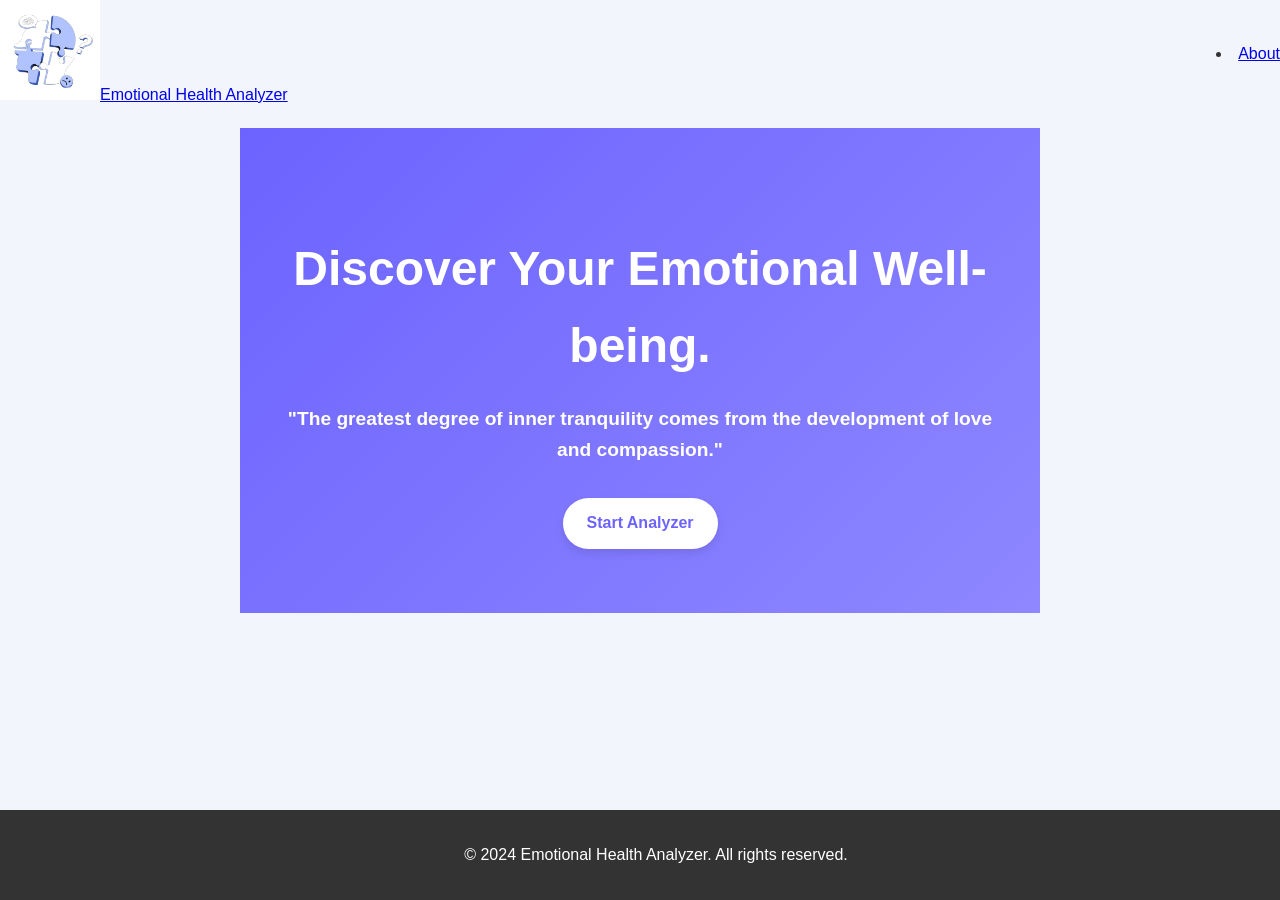
<file: index.html>
<!DOCTYPE html>
<html lang="en">
<head>
    <meta charset="UTF-8">
    <meta name="viewport" content="width=device-width, initial-scale=1.0">
    <title>Emotional Health Analyzer</title>
    <link rel="preconnect" href="https://fonts.googleapis.com">
    <link rel="preconnect" href="https://fonts.gstatic.com" crossorigin>
    <link href="https://fonts.googleapis.com/css2?family=Poppins:wght@400;600;700&display=swap" rel="stylesheet">
    <link rel="stylesheet" href="style.css">
    
</head>
<body>
    <header>
        <nav>
            <div class="logo">
                <a href="index.html">
                    <img src="images/logos.jpeg" ></img>Emotional Health Analyzer
                </a>
            </div>
            <div class="nav-links">
            </div>
            <li><a href="about.html">About</a></li>
        </nav>
    </header>

    <main>
        <section class="hero">
            <div class="hero-content">
                <h1>Discover Your Emotional Well-being.</h1>
                <p><strong>"The greatest degree of inner tranquility comes from the development of love and compassion."</strong></p>
                <a href="questions.html" class="cta" target="_blank">Start Analyzer</a>
            </div>
        </section>
    </main>

    <footer class="foot">
        <p>&copy; 2024 Emotional Health Analyzer. All rights reserved.</p>
    </footer>
    <script src="script.js"></script>
</body>
</html>
</file>
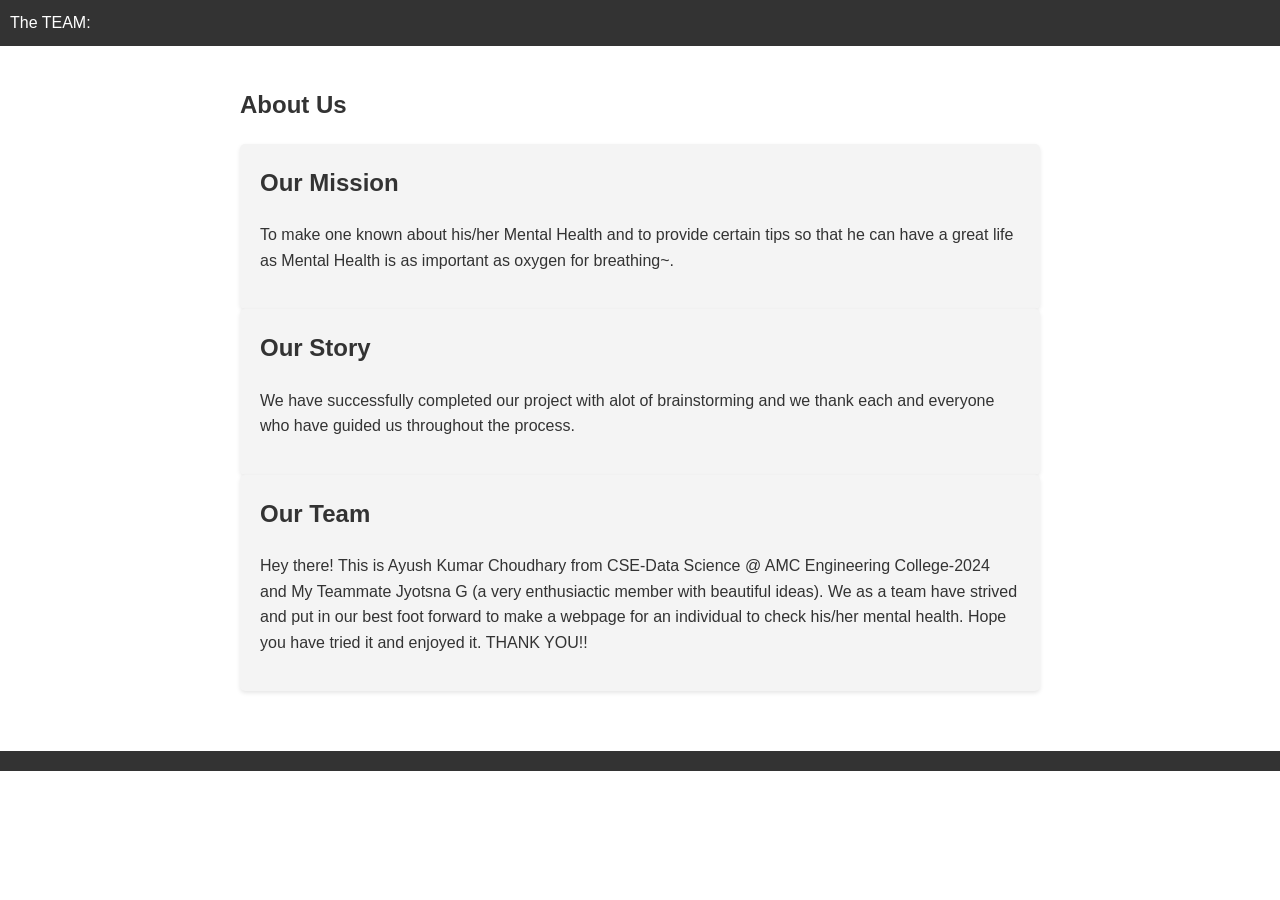
<file: about.html>
<!DOCTYPE html>
<html lang="en">
<head>
  <meta charset="UTF-8">
  <meta name="viewport" content="width=device-width, initial-scale=1.0">
  <title>About Us</title>
  <link rel="stylesheet" href="styles.css"> 
</head>
<body>
  <header>
    The TEAM:
  </header>

  <main>
    <section>
      <h1>About Us</h1>
      <article>
        <h2>Our Mission</h2>
        <p>To make one known about his/her Mental Health and to provide certain tips so that he can have a great life as Mental Health is as important as oxygen for breathing~.</p>
      </article>
      <article>
        <h2>Our Story</h2>
        <p>We have successfully completed our project with alot of brainstorming and we thank each and everyone who have guided us throughout the process.</p>
      </article>
      <article>
        <h2>Our Team</h2>
        <p>Hey there! This is Ayush Kumar Choudhary from CSE-Data Science @ AMC Engineering College-2024 and My Teammate Jyotsna G (a very enthusiactic member with beautiful ideas). We as a team have strived and put in our best foot forward to make a webpage for an individual to check his/her mental health. Hope you have tried it and enjoyed it. THANK YOU!!</p>
      </article>
    </section>
  </main>

  <footer>
    <!-- Your footer content -->
  </footer>
</body>
</html>
</file>
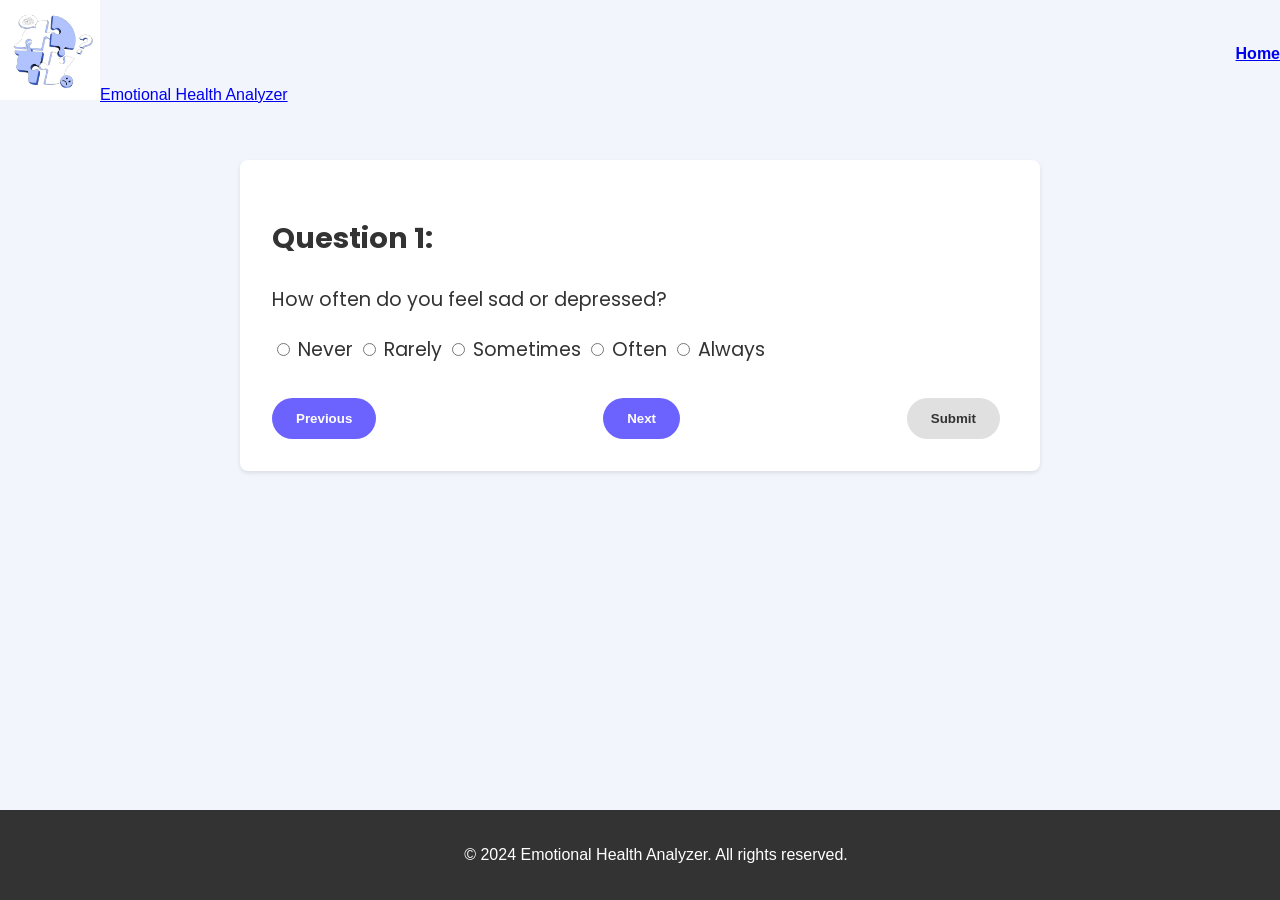
<file: questions.html>
<!DOCTYPE html>
<html lang="en">
<head>
    <meta charset="UTF-8">
    <meta name="viewport" content="width=device-width, initial-scale=1.0">
    <title>Emotional Health Analyzer - Questions</title>
    <link rel="preconnect" href="https://fonts.googleapis.com">
    <link rel="preconnect" href="https://fonts.gstatic.com" crossorigin>
    <link href="https://fonts.googleapis.com/css2?family=Poppins:wght@400;600;700&display=swap" rel="stylesheet">
    <link rel="stylesheet" href="style.css">
</head>
<body>
    <header>
        <nav>
            <div class="logo">
            <a href="index.html">
                <img src="images/logos.jpeg" ></img>Emotional Health Analyzer
            </a>
        </div>
            <div class="nav-links">
                <a href="index.html">Home</a>
            </div>
        </nav>
    </header>

    <main>
        <section class="quiz">
            <div class="progress-bar">
            <div class="question">
                <h2>Question <span class="question-number">1</span>:</h2>
                <p class="question-text"></p>
                <div class="options">
                    <input type="radio" id="option1" name="question" value="1">
                    <label for="option1" class="option-label">Never</label>
                    <input type="radio" id="option2" name="question" value="2">
                    <label for="option2" class="option-label">Rarely</label>
                    <input type="radio" id="option3" name="question" value="3">
                    <label for="option3" class="option-label">Sometimes</label>
                    <input type="radio" id="option4" name="question" value="4">
                    <label for="option4" class="option-label">Often</label>
                    <input type="radio" id="option5" name="question" value="5">
                    <label for="option5" class="option-label">Always</label>
                </div>
            </div>
            <div class="navigation">
                <button class="prev">Previous</button>
                <button class="next">Next</button>
                <button class="submit" disabled>Submit</button>
            </div>

        </section>
    </main>

    <footer class="foot">
        <p>&copy; 2024 Emotional Health Analyzer. All rights reserved.</p>
    </footer>

    <script src="script.js"></script>
</body>
</html>
</file>
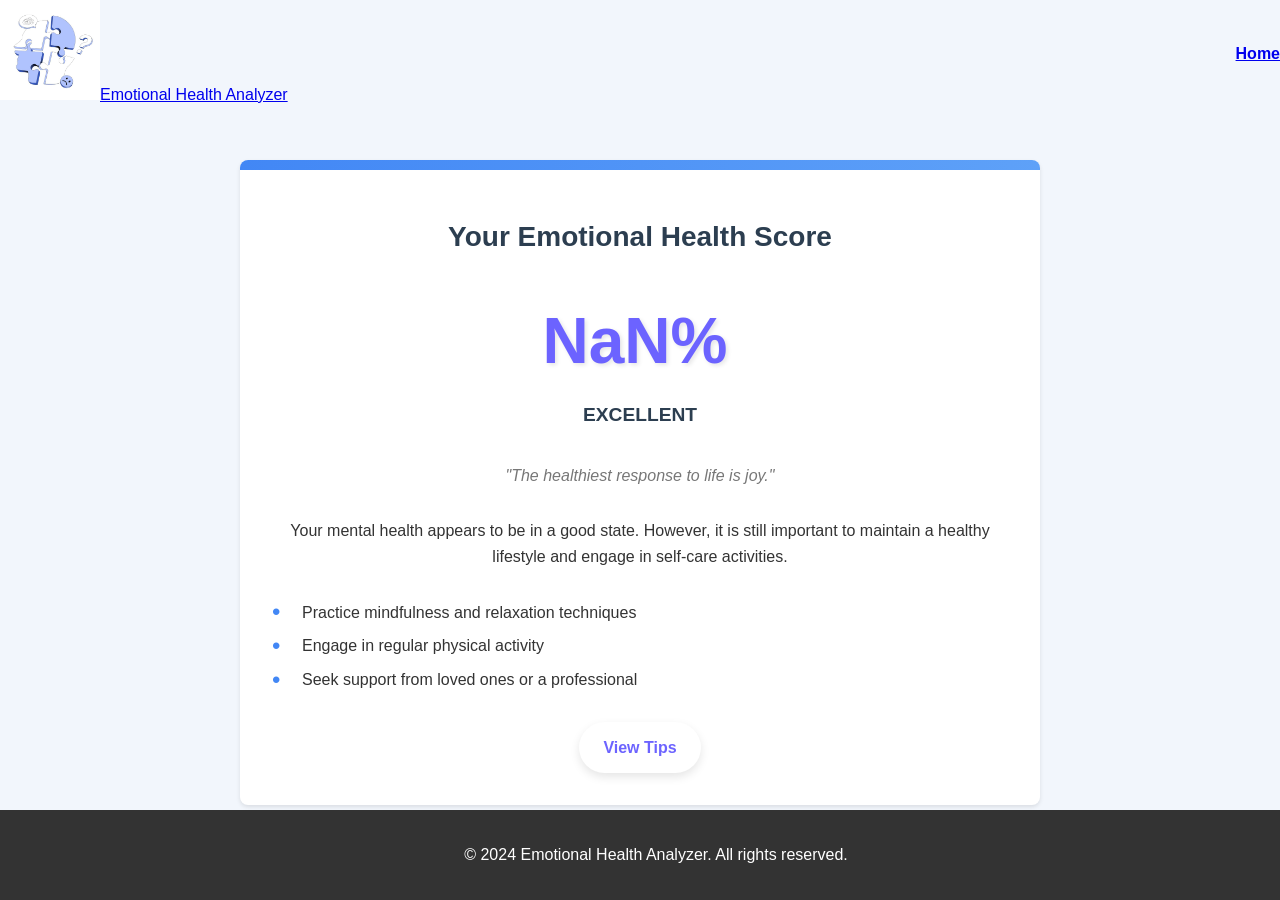
<file: result.html>
<!DOCTYPE html>
<html lang="en">
<head>
    <meta charset="UTF-8">
    <meta name="viewport" content="width=device-width, initial-scale=1.0">
    <title>Emotional Health Analyzer - Questions</title>
    <link rel="preconnect" href="https://fonts.googleapis.com">
    <link rel="preconnect" href="https://fonts.gstatic.com" crossorigin>
    <link href="https://fonts.googleapis.com/css2?family=Poppins:wght@400;600;700&display=swap" rel="stylesheet">
    <link rel="stylesheet" href="style.css">
</head>
<body>
    <header>
        <nav>
          <div class="logo">
            <a href="index.html">
                <img src="images/logos.jpeg" ></img>Emotional Health Analyzer
            </a>
        </div>
            <div class="nav-links">
                <a href="index.html">Home</a>
            </div>
        </nav>
    </header>
<body>
  <main>
    <!-- The results section will be rendered here -->
  </main>
</body>

  <footer class="foot">
      <p>&copy; 2024 Emotional Health Analyzer. All rights reserved.</p>
  </footer>

  <script src="result.js"></script>
</body>
</html>
</file>
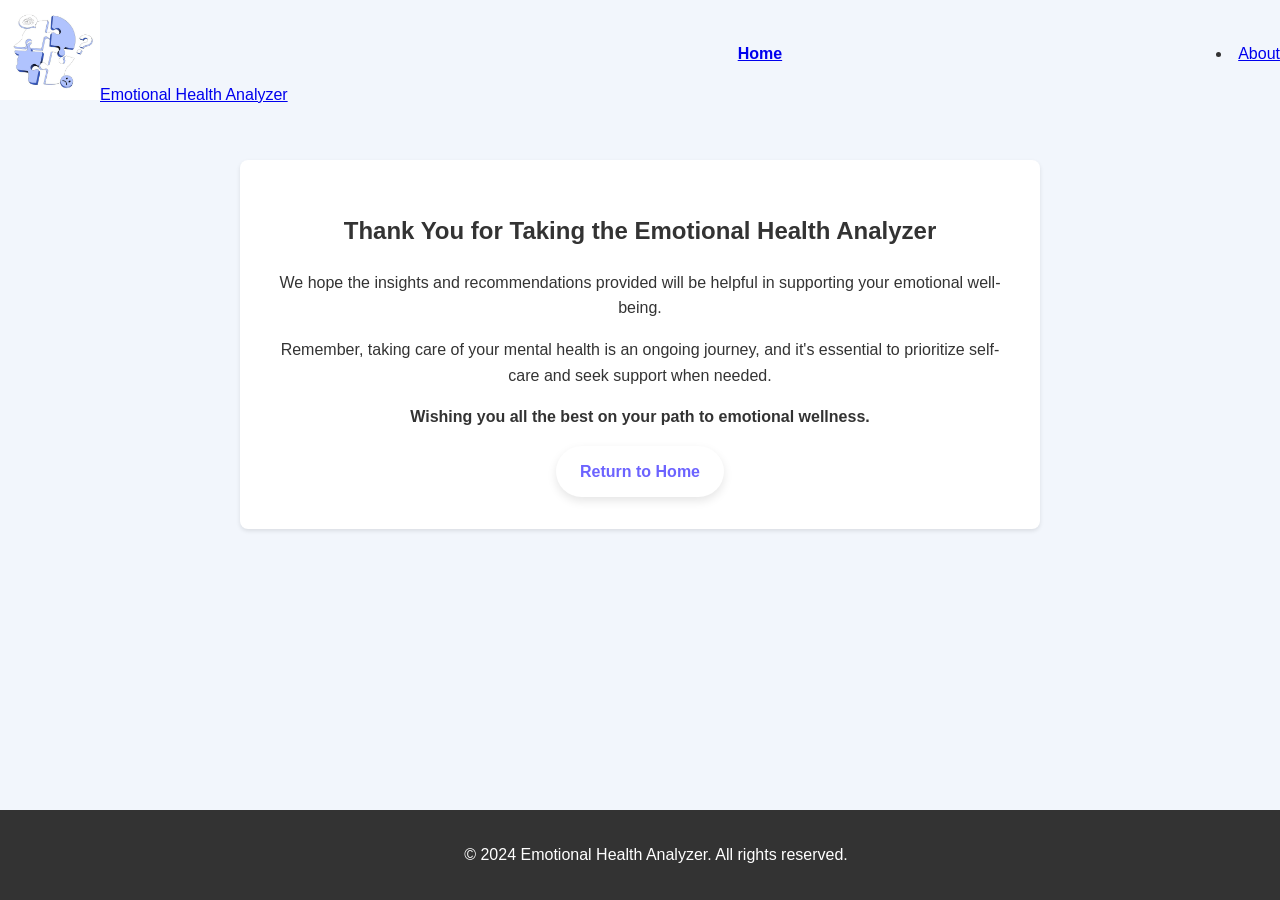
<file: thankyou.html>
<!DOCTYPE html>
<html lang="en">
<head>
    <meta charset="UTF-8">
    <meta name="viewport" content="width=device-width, initial-scale=1.0">
    <title>Emotional Health Analyzer - Thank You</title>
    <link rel="preconnect" href="https://fonts.googleapis.com">
    <link rel="preconnect" href="https://fonts.gstatic.com" crossorigin>
    <link href="https://fonts.googleapis.com/css2?family=Poppins:wght@400;600;700&display=swap" rel="stylesheet">
    <link rel="stylesheet" href="style.css">
</head>
<body>
    <header>
        <nav>
            <div class="logo">
                <a href="index.html">
                    <img src="images/logos.jpeg" ></img>Emotional Health Analyzer
                </a>
            </div>
            <div class="nav-links">
                <a href="index.html">Home</a>
            </div>
            <li><a href="about.html">About</a></li>
        </nav>
    </header>

    <main>
        <section class="thank-you">
            <h2>Thank You for Taking the Emotional Health Analyzer</h2>
            <p>We hope the insights and recommendations provided will be helpful in supporting your emotional well-being.</p>
            <p>Remember, taking care of your mental health is an ongoing journey, and it's essential to prioritize self-care and seek support when needed.</p>
            <p><strong>Wishing you all the best on your path to emotional wellness.</strong></p>
            <a href="index.html" class="cta">Return to Home</a>
        </section>
    </main>

    <footer class="foot">
        <p>&copy; 2024 Emotional Health Analyzer. All rights reserved.</p>
    </footer>


    <script src="script.js"></script>
</body>
</html>
</file>
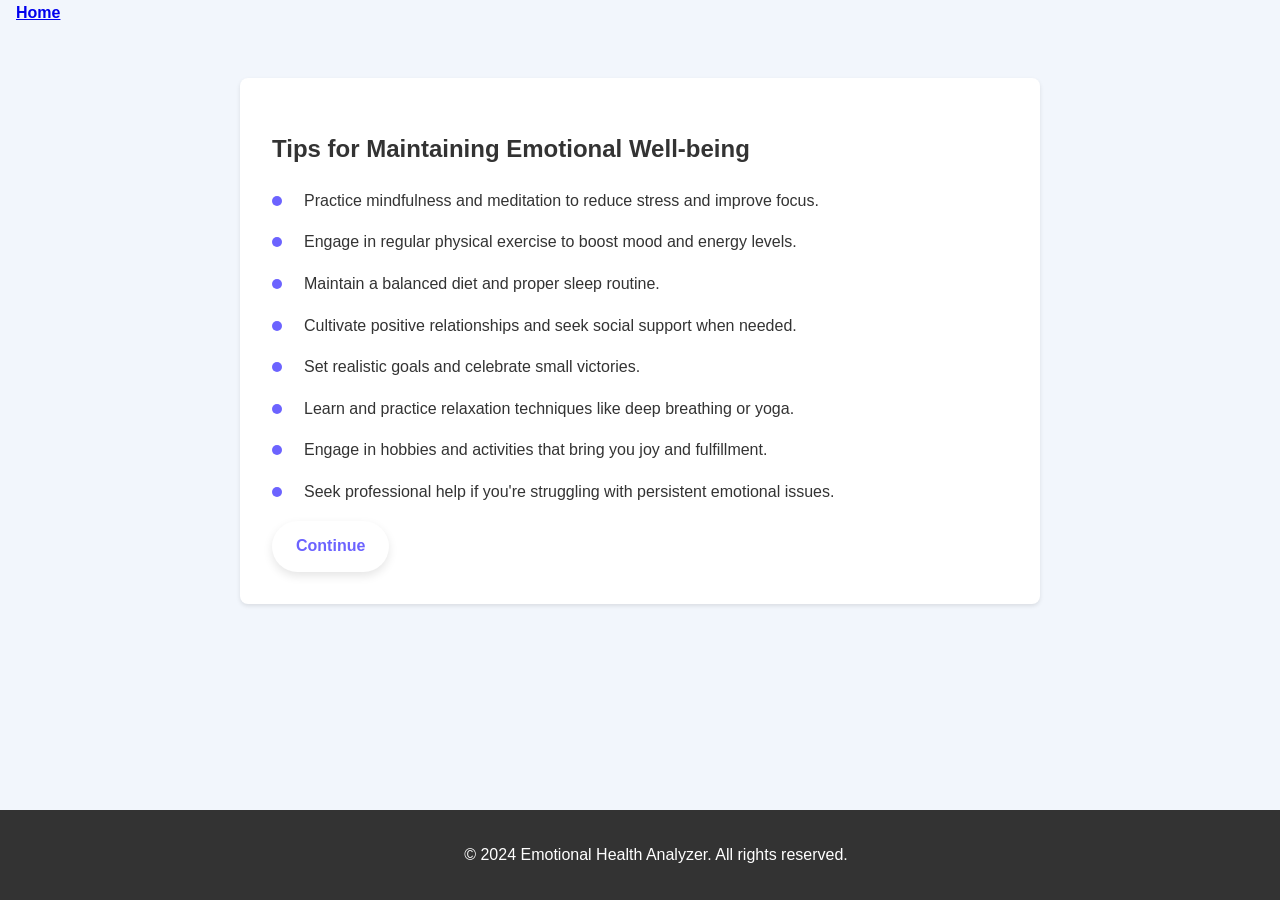
<file: tips.html>
<!DOCTYPE html>
<html lang="en">
<head>
    <meta charset="UTF-8">
    <meta name="viewport" content="width=device-width, initial-scale=1.0">
    <title>Emotional Health Analyzer - Tips</title>
    <link rel="preconnect" href="https://fonts.googleapis.com">
    <link rel="preconnect" href="https://fonts.gstatic.com" crossorigin>
    <link href="https://fonts.googleapis.com/css2?family=Poppins:wght@400;600;700&display=swap" rel="stylesheet">
    <link rel="stylesheet" href="style.css">
</head>
<body>
    <header>
        <nav>
            <div class="nav-links">
                <a href="index.html">Home</a>
            </div>
        </nav>
    </header>

    <main>
        <section class="tips">
            <h2>Tips for Maintaining Emotional Well-being</h2>
            <ul>
                <li>Practice mindfulness and meditation to reduce stress and improve focus.</li>
                <li>Engage in regular physical exercise to boost mood and energy levels.</li>
                <li>Maintain a balanced diet and proper sleep routine.</li>
                <li>Cultivate positive relationships and seek social support when needed.</li>
                <li>Set realistic goals and celebrate small victories.</li>
                <li>Learn and practice relaxation techniques like deep breathing or yoga.</li>
                <li>Engage in hobbies and activities that bring you joy and fulfillment.</li>
                <li>Seek professional help if you're struggling with persistent emotional issues.</li>
            </ul>
            <a href="thankyou.html" class="cta">Continue</a>
        </section>
    </main>

    <footer class="foot">
        <p>&copy; 2024 Emotional Health Analyzer. All rights reserved.</p>
    </footer>
    <script src="script.js"></script>
</body>
</html>
</file>
<file: style.css>
/* CSS */
/* General Styles */
body {
  font-family: 'Roboto', sans-serif;
  line-height: 1.6;
  color: #333;
  background-color: #f2f6fc;
  margin: 0;
  padding: 0;
}

main {
  max-width: 800px;
  margin: 0 auto;
  padding: 20px;
}

/* Results Section */
.results {
  background-color: #fff;
  padding: 40px;
  border-radius: 10px;
  box-shadow: 0 4px 10px rgba(0, 0, 0, 0.1);
  position: relative;
  overflow: hidden;
}

.results::before {
  content: "";
  position: absolute;
  top: 0;
  left: 0;
  width: 100%;
  height: 10px;
  background: linear-gradient(to right, #4287f5, #5ea1f8);
}

.results h2 {
  color: #2c3e50;
  font-size: 28px;
  margin-bottom: 30px;
  text-align: center;
}

.score-container {
  display: flex;
  align-items: center;
  justify-content: center;
  margin-bottom: 30px;
}

.score {
  font-size: 48px;
  font-weight: bold;
  color: #4287f5;
  margin-right: 10px;
  text-shadow: 2px 2px 4px rgba(0, 0, 0, 0.1);
}

.score-label {
  font-size: 20px;
  color: #2c3e50;
  text-transform: uppercase;
}

.quote {
  font-style: italic;
  color: #777;
  margin-bottom: 30px;
  text-align: center;
}

.result-text {
  margin-bottom: 30px;
  text-align: center;
}

.recommendations {
  list-style-type: none;
  padding: 0;
  margin-bottom: 30px;
}

.recommendations li {
  margin-bottom: 15px;
  padding-left: 30px;
  position: relative;
}

.recommendations li::before {
  content: "\2022";
  color: #4287f5;
  font-size: 24px;
  position: absolute;
  left: 0;
  top: 50%;
  transform: translateY(-50%);
}

.cta {
  display: block;
  background-color: #4287f5;
  color: #fff;
  text-decoration: none;
  padding: 15px 30px;
  border-radius: 30px;
  text-align: center;
  max-width: 200px;
  margin: 0 auto;
  transition: background-color 0.3s ease, transform 0.3s ease;
  box-shadow: 0 4px 10px rgba(0, 0, 0, 0.1);
}

.cta:hover {
  background-color: #2c6cef;
  transform: translateY(-3px);
  box-shadow: 0 6px 12px rgba(0, 0, 0, 0.2);
}

.recommendations {
  list-style-type: none;
  padding: 0;
  margin-bottom: 30px;
}

.recommendations li {
  margin-bottom: 15px;
  padding-left: 30px;
  position: relative;
}

.recommendations li::before {
  content: "\2022";
  color: #4287f5;
  font-size: 24px;
  position: absolute;
  left: 0;
  top: 50%;
  transform: translateY(-50%);
}

.cta {
  display: block;
  background-color: #4287f5;
  color: #fff;
  text-decoration: none;
  padding: 15px 30px;
  border-radius: 30px;
  text-align: center;
  max-width: 200px;
  margin: 0 auto;
  transition: background-color 0.3s ease, transform 0.3s ease;
  box-shadow: 0 4px 10px rgba(0, 0, 0, 0.1);
}

.cta:hover {
  background-color: #2c6cef;
  transform: translateY(-3px);
  box-shadow: 0 6px 12px rgba(0, 0, 0, 0.2);
}
  
  
  nav {
    display: flex;
    justify-content: space-between;
    align-items: center;
  }
  
  .logo img {
    height: 100px;
  }
  
  .nav-links a {
    margin-left: 1rem;
    font-weight: 600;
  }
  
  /* Hero Section */
  .hero {
    background: linear-gradient(135deg, #6c63ff, #8e87ff);
    color: #fff;
    padding: 4rem 2rem;
    text-align: center;
  }
  
  .hero-content h1 {
    font-size: 3rem;
    margin-bottom: 1rem;
  }
  
  .hero-content p {
    font-size: 1.2rem;
    margin-bottom: 2rem;
  }
  
  .cta {
    display: inline-block;
    background-color: #fff;
    color: #6c63ff;
    padding: 0.8rem 1.5rem;
    border-radius: 2rem;
    font-weight: 600;
    transition: background-color 0.3s ease, color 0.3s ease;
  }
  
  .cta:hover {
    background-color: #6c63ff;
    color: #fff;
  }
  
  /* Quiz Section */
  .quiz {
    max-width: 800px;
    margin: 2rem auto;
    padding: 2rem;
    background-color: #fff;
    box-shadow: 0 2px 4px rgba(0, 0, 0, 0.1);
    border-radius: 0.5rem;
  }
  
  .question {
    font-family: 'Poppins', sans-serif;
    font-size: 1.2rem;
    margin-bottom: 2rem;
  }
  
  .options input[type="radio"]:hover + .option-label {
    background-color: #e0e0e0;
    color: #333;
  }
  
  .options input[type="radio"]:checked + .option-label {
    background-color: #6c63ff;
    color: #fff;
  }
  
  .options input[type="radio"]:focus + .option-label {
    box-shadow: 0 0 0 3px rgba(108, 99, 255, 0.5);
  }
  
  .navigation {
    display: flex;
    justify-content: space-between;
    align-items: center;
  }
  
  .navigation button {
    background-color: #6c63ff;
    color: #fff;
    border: none;
    padding: 0.8rem 1.5rem;
    border-radius: 2rem;
    font-weight: 600;
    cursor: pointer;
    transition: background-color 0.3s ease;
    margin-right: 0.5rem;
  }
  
  .navigation button:hover {
    background-color: #504dcc;
  }
  
  .navigation button:disabled {
    background-color: #e0e0e0;
    color: #333;
    cursor: not-allowed;
  }
  
  .navigation .submit {
    background-color: #008000;
  }
  
  .navigation .submit:hover {
    background-color: #006000;
  }
  
  /* Results Section */
  .results {
    max-width: 800px;
    margin: 2rem auto;
    padding: 2rem;
    background-color: #fff;
    box-shadow: 0 2px 4px rgba(0, 0, 0, 0.1);
    border-radius: 0.5rem;
    text-align: center;
  }
  
  .score-container {
    display: flex;
    flex-direction: column;
    align-items: center;
    margin-bottom: 2rem;
  }
  
  .score {
    font-size: 4rem;
    font-weight: 700;
    color: #6c63ff;
    margin-bottom: 0.5rem;
  }
  
  .score-label {
    font-size: 1.2rem;
    font-weight: 600;
  }
  
  .results ul {
    list-style-type: none;
    padding: 0;
    text-align: left;
  }
  
  .results li {
    margin-bottom: 0.5rem;
  }
  
  /* Tips Section */
  .tips {
    max-width: 800px;
    margin: 2rem auto;
    padding: 2rem;
    background-color: #fff;
    box-shadow: 0 2px 4px rgba(0, 0, 0, 0.1);
    border-radius: 0.5rem;
  }
  
  .tips ul {
    list-style-type: none;
    padding: 0;
  }
  
  .tips li {
    margin-bottom: 1rem;
    position: relative;
    padding-left: 2rem;
  }
  
  .tips li::before {
    content: '';
    position: absolute;
    left: 0;
    top: 0.5rem;
    width: 10px;
    height: 10px;
    background-color: #6c63ff;
    border-radius: 50%;
  }
  
  /* Thank You Section */
  .thank-you {
    max-width: 800px;
    margin: 2rem auto;
    padding: 2rem;
    background-color: #fff;
    box-shadow: 0 2px 4px rgba(0, 0, 0, 0.1);
    border-radius: 0.5rem;
    text-align: center;
  }
  
  /* Footer */
  .foot {
    background-color: #333;
    color: #fff;
    text-align: center;
    padding: 1rem;
    display: flex;
    justify-content: center;
    align-items: center;
    position: fixed;
    bottom: 0;
    width: 100%;
  }
</file>
<file: styles.css>
/* Global Styles */
body {
    font-family: Arial, sans-serif;
    line-height: 1.6;
    color: #333;
    margin: 0;
    padding: 0;
  }
  
  /* Header and Navigation */
  header {
    background-color: #333;
    color: #fff;
    padding: 10px;
  }
  
  nav ul {
    list-style-type: none;
    margin: 0;
    padding: 0;
    display: flex;
  }
  
  nav ul li {
    margin-right: 20px;
  }
  
  nav ul li a {
    color: #fff;
    text-decoration: none;
  }
  
  nav ul li a:hover {
    color: #ccc;
  }
  
  /* Main Content */
  main {
    max-width: 800px;
    margin: 0 auto;
    padding: 20px;
  }
  
  section {
    margin-bottom: 40px;
  }
  
  article {
    background-color: #f4f4f4;
    padding: 20px;
    border-radius: 5px;
    box-shadow: 0 2px 4px rgba(0, 0, 0, 0.1);
  }
  
  article h2 {
    color: #333;
    margin-top: 0;
  }
  
  /* Footer */
  footer {
    background-color: #333;
    color: #fff;
    text-align: center;
    padding: 10px;
  }
  
  /* Responsive Styles */
  @media (max-width: 768px) {
    nav ul {
      flex-direction: column;
    }
  
    nav ul li {
      margin-right: 0;
      margin-bottom: 10px;
    }
  }
</file>
